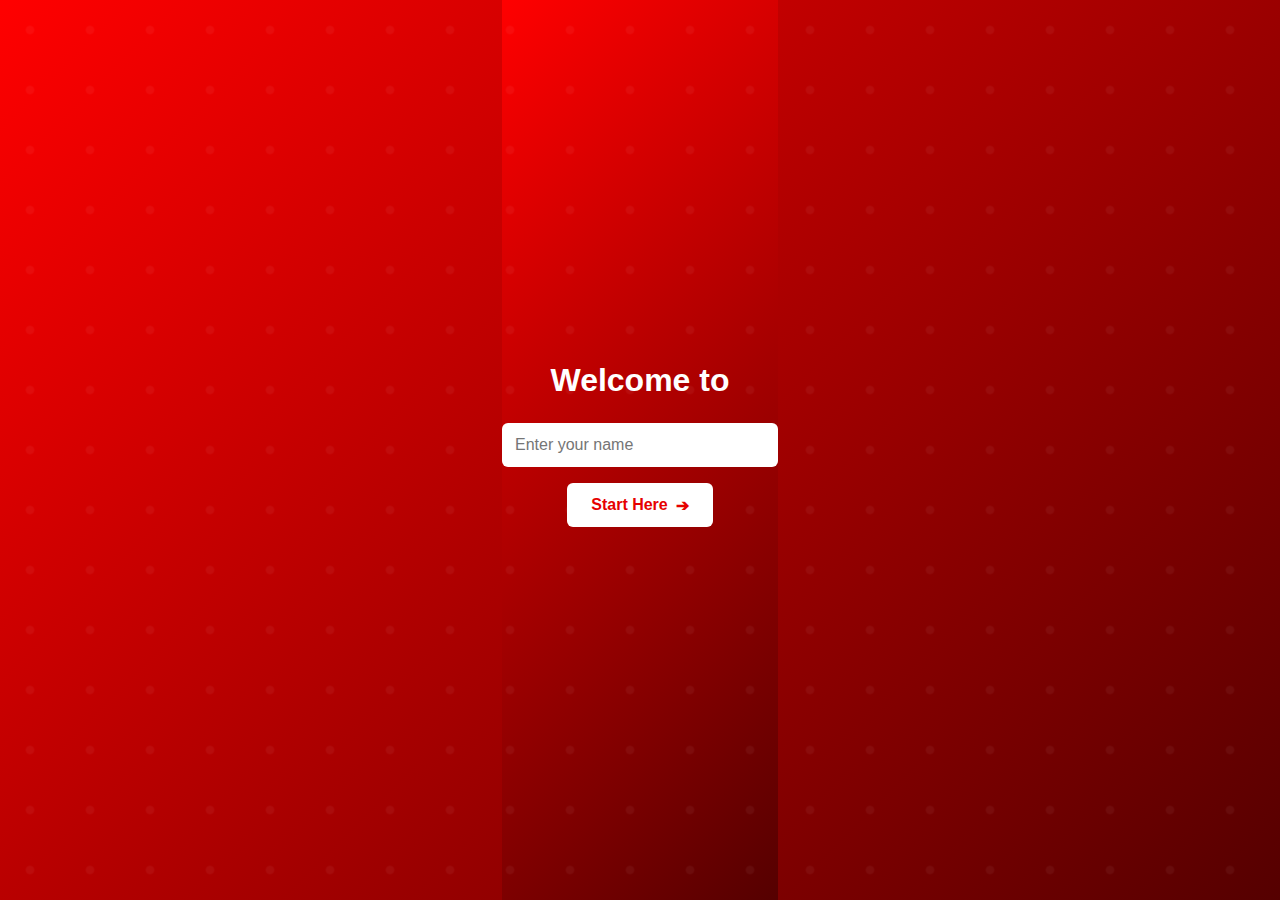
<file: index.html>
<!DOCTYPE html>
<html lang="en">
  <head>
    <meta charset="UTF-8" />
    <meta name="viewport" content="width=device-width, initial-scale=1.0" />
    <title>Welcome Page</title>
    <style>
      body,
      html {
        margin: 0;
        padding: 0;
        height: 100%;
        font-family: 'Poppins', sans-serif;
        display: flex;
        align-items: center;
        justify-content: center;
        background: linear-gradient(135deg, #ff0000, #550000);
        overflow: hidden;
        color: #fff;
      }

      /* Background animation */
      .bg-animation {
        position: absolute;
        width: 100%;
        height: 100%;
        background: radial-gradient(
          circle,
          rgba(255, 255, 255, 0.12) 8%,
          transparent 12%
        );
        background-size: 60px 60px;
        animation: move 6s linear infinite;
        z-index: 0;
        opacity: 0.4;
      }
      @keyframes move {
        from {
          background-position: 0 0;
        }
        to {
          background-position: 120px 120px;
        }
      }

      /* Content */
      .welcome-content {
        position: relative;
        z-index: 1;
        text-align: center;
        animation: fadeIn 1s ease forwards;
      }

      .welcome-content h1 {
        font-size: 2rem;
        margin-bottom: 1.5rem;
      }

      .welcome-content input {
        width: 250px;
        padding: 0.8rem;
        border: none;
        border-radius: 6px;
        margin-bottom: 1rem;
        font-size: 1rem;
      }

      .btn-start {
        background: #fff;
        color: #e60000;
        padding: 0.8rem 1.5rem;
        border: none;
        border-radius: 6px;
        cursor: pointer;
        font-size: 1rem;
        display: inline-flex;
        align-items: center;
        gap: 8px;
        font-weight: bold;
        transition: 0.3s ease-in-out;
      }

      .btn-start:hover {
        background: #f2f2f2;
        transform: scale(1.05);
        box-shadow: 0 5px 15px rgba(255, 255, 255, 0.3);
      }

      .welcome-message {
        font-size: 1.4rem;
        margin-top: 2rem;
        font-weight: bold;
        opacity: 0;
        transition: opacity 0.6s ease-in-out;
      }
      .fade-in {
        opacity: 1;
      }

      @keyframes fadeIn {
        from {
          opacity: 0;
          transform: translateY(20px);
        }
        to {
          opacity: 1;
          transform: translateY(0);
        }
      }
    </style>
  </head>
  <body>
    <!-- Background animation -->
    <div class="bg-animation"></div>

    <!-- Welcome content -->
    <div class="welcome-content" id="overlay">
      <h1 id="typingText"></h1>
      <input type="text" id="username" placeholder="Enter your name" required />
      <br />
      <button class="btn-start" onclick="startWebsite()">
        Start Here <span>➔</span>
      </button>
      <p id="welcomeText" class="welcome-message"></p>
    </div>

    <script>
      // Typing effect
      const text = 'Welcome to My Portfolio';
      let i = 0;
      function typing() {
        if (i < text.length) {
          document.getElementById('typingText').innerHTML += text.charAt(i);
          i++;
          setTimeout(typing, 70);
        }
      }
      typing();

      // Start button logic
      function startWebsite() {
        const name = document.getElementById('username').value;
        const welcomeText = document.getElementById('welcomeText');

        if (name.trim() === '') {
          welcomeText.textContent = 'Please enter your name first!';
          welcomeText.style.color = 'yellow';
          welcomeText.classList.add('fade-in');
          return;
        }

        // Welcome message
        welcomeText.textContent = `Welcome, ${name}!`;
        welcomeText.style.color = '#fff';
        welcomeText.classList.add('fade-in');

        // Redirect ke halaman utama setelah 3 detik
        setTimeout(() => {
          window.location.href = 'portofolio.html'; // ganti dengan file utama portfolio kamu
        }, 3000);
      }
    </script>
  </body>
</html>
</file>
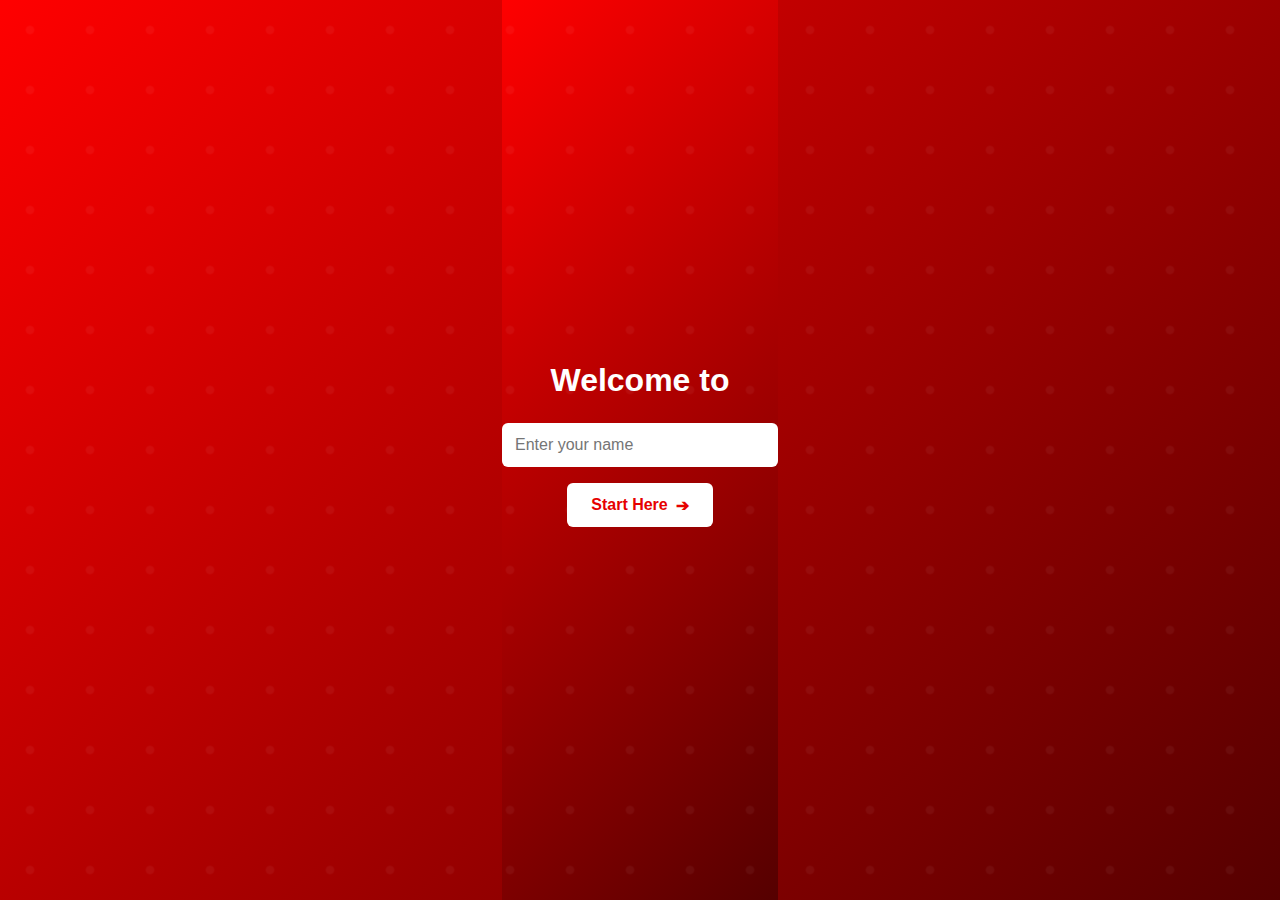
<file: codingcamp-11-aug-25-Ahlan-Arch/index.html>
<!DOCTYPE html>
<html lang="en">
  <head>
    <meta charset="UTF-8" />
    <meta name="viewport" content="width=device-width, initial-scale=1.0" />
    <title>Welcome Page</title>
    <style>
      body,
      html {
        margin: 0;
        padding: 0;
        height: 100%;
        font-family: 'Poppins', sans-serif;
        display: flex;
        align-items: center;
        justify-content: center;
        background: linear-gradient(135deg, #ff0000, #550000);
        overflow: hidden;
        color: #fff;
      }

      /* Background animation */
      .bg-animation {
        position: absolute;
        width: 100%;
        height: 100%;
        background: radial-gradient(
          circle,
          rgba(255, 255, 255, 0.12) 8%,
          transparent 12%
        );
        background-size: 60px 60px;
        animation: move 6s linear infinite;
        z-index: 0;
        opacity: 0.4;
      }
      @keyframes move {
        from {
          background-position: 0 0;
        }
        to {
          background-position: 120px 120px;
        }
      }

      /* Content */
      .welcome-content {
        position: relative;
        z-index: 1;
        text-align: center;
        animation: fadeIn 1s ease forwards;
      }

      .welcome-content h1 {
        font-size: 2rem;
        margin-bottom: 1.5rem;
      }

      .welcome-content input {
        width: 250px;
        padding: 0.8rem;
        border: none;
        border-radius: 6px;
        margin-bottom: 1rem;
        font-size: 1rem;
      }

      .btn-start {
        background: #fff;
        color: #e60000;
        padding: 0.8rem 1.5rem;
        border: none;
        border-radius: 6px;
        cursor: pointer;
        font-size: 1rem;
        display: inline-flex;
        align-items: center;
        gap: 8px;
        font-weight: bold;
        transition: 0.3s ease-in-out;
      }

      .btn-start:hover {
        background: #f2f2f2;
        transform: scale(1.05);
        box-shadow: 0 5px 15px rgba(255, 255, 255, 0.3);
      }

      .welcome-message {
        font-size: 1.4rem;
        margin-top: 2rem;
        font-weight: bold;
        opacity: 0;
        transition: opacity 0.6s ease-in-out;
      }
      .fade-in {
        opacity: 1;
      }

      @keyframes fadeIn {
        from {
          opacity: 0;
          transform: translateY(20px);
        }
        to {
          opacity: 1;
          transform: translateY(0);
        }
      }
    </style>
  </head>
  <body>
    <!-- Background animation -->
    <div class="bg-animation"></div>

    <!-- Welcome content -->
    <div class="welcome-content" id="overlay">
      <h1 id="typingText"></h1>
      <input type="text" id="username" placeholder="Enter your name" required />
      <br />
      <button class="btn-start" onclick="startWebsite()">
        Start Here <span>➔</span>
      </button>
      <p id="welcomeText" class="welcome-message"></p>
    </div>

    <script>
      // Typing effect
      const text = 'Welcome to My Portfolio';
      let i = 0;
      function typing() {
        if (i < text.length) {
          document.getElementById('typingText').innerHTML += text.charAt(i);
          i++;
          setTimeout(typing, 70);
        }
      }
      typing();

      // Start button logic
      function startWebsite() {
        const name = document.getElementById('username').value;
        const welcomeText = document.getElementById('welcomeText');

        if (name.trim() === '') {
          welcomeText.textContent = 'Please enter your name first!';
          welcomeText.style.color = 'yellow';
          welcomeText.classList.add('fade-in');
          return;
        }

        // Welcome message
        welcomeText.textContent = `Welcome, ${name}!`;
        welcomeText.style.color = '#fff';
        welcomeText.classList.add('fade-in');

        // Redirect ke halaman utama setelah 3 detik
        setTimeout(() => {
          window.location.href = '/html/index.html'; // ganti dengan file utama portfolio kamu
        }, 3000);
      }
    </script>
  </body>
</html>
</file>
